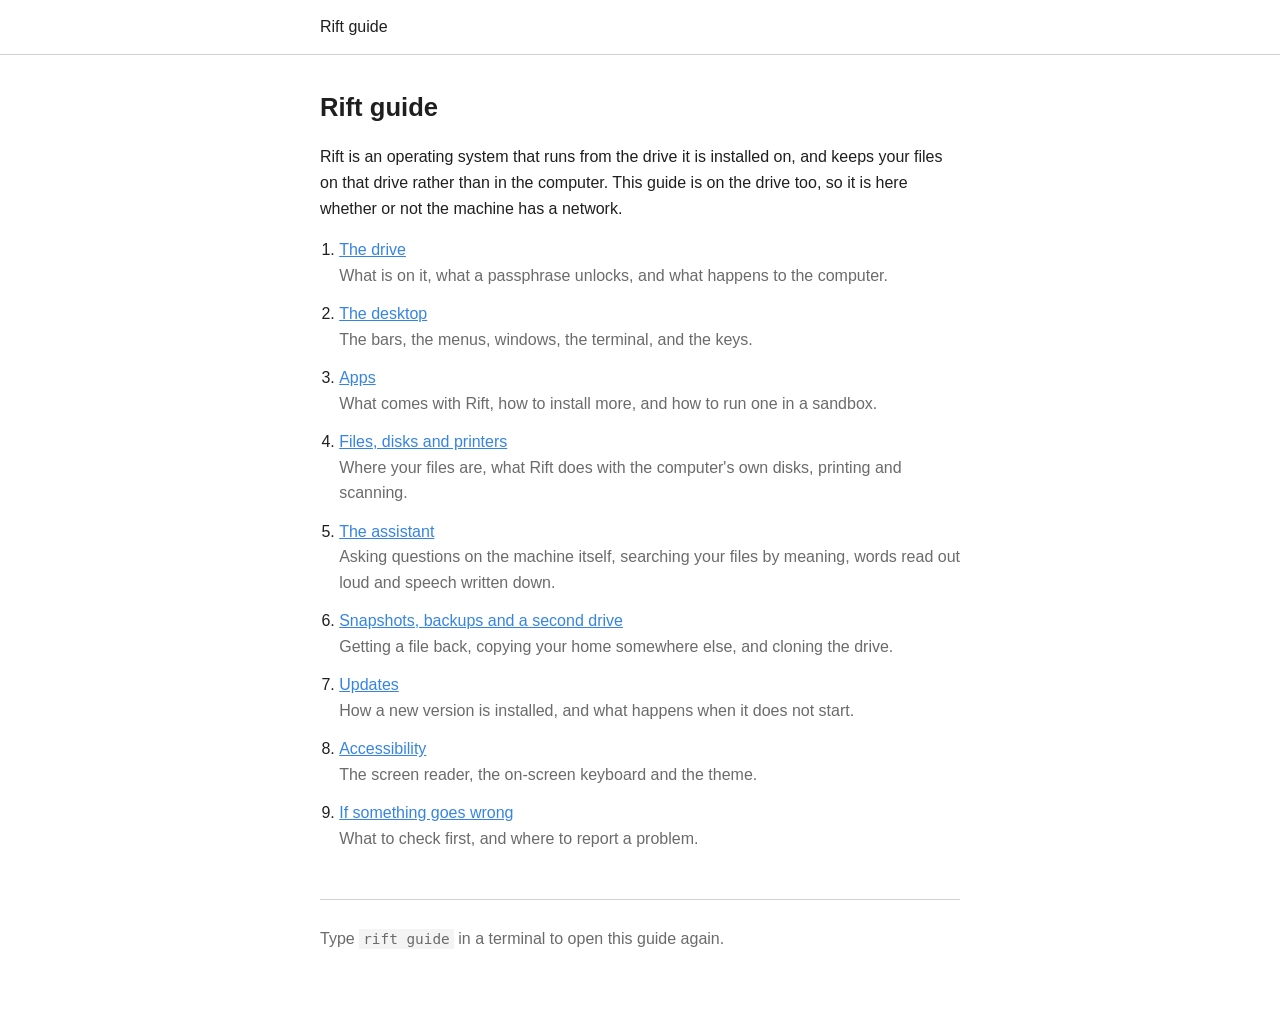
<file: nix/guide/index.html>
<!DOCTYPE html>
<html lang="en">
<head>
<meta charset="utf-8">
<meta name="viewport" content="width=device-width, initial-scale=1">
<title>Rift guide</title>
<link rel="stylesheet" href="style.css">
</head>
<body>
<header><div><a href="index.html">Rift guide</a></div></header>
<main>
<h1>Rift guide</h1>
<p>Rift is an operating system that runs from the drive it is installed on, and keeps your files on
that drive rather than in the computer. This guide is on the drive too, so it is here whether or not
the machine has a network.</p>
<nav>
<ol>
<li><a href="the-drive.html">The drive</a>
<span>What is on it, what a passphrase unlocks, and what happens to the computer.</span></li>
<li><a href="the-desktop.html">The desktop</a>
<span>The bars, the menus, windows, the terminal, and the keys.</span></li>
<li><a href="apps.html">Apps</a>
<span>What comes with Rift, how to install more, and how to run one in a sandbox.</span></li>
<li><a href="files.html">Files, disks and printers</a>
<span>Where your files are, what Rift does with the computer's own disks, printing and scanning.</span></li>
<li><a href="the-assistant.html">The assistant</a>
<span>Asking questions on the machine itself, searching your files by meaning, words read out
loud and speech written down.</span></li>
<li><a href="your-data.html">Snapshots, backups and a second drive</a>
<span>Getting a file back, copying your home somewhere else, and cloning the drive.</span></li>
<li><a href="updates.html">Updates</a>
<span>How a new version is installed, and what happens when it does not start.</span></li>
<li><a href="accessibility.html">Accessibility</a>
<span>The screen reader, the on-screen keyboard and the theme.</span></li>
<li><a href="problems.html">If something goes wrong</a>
<span>What to check first, and where to report a problem.</span></li>
</ol>
</nav>
<footer><p>Type <code>rift guide</code> in a terminal to open this guide again.</p></footer>
</main>
</body>
</html>
</file>
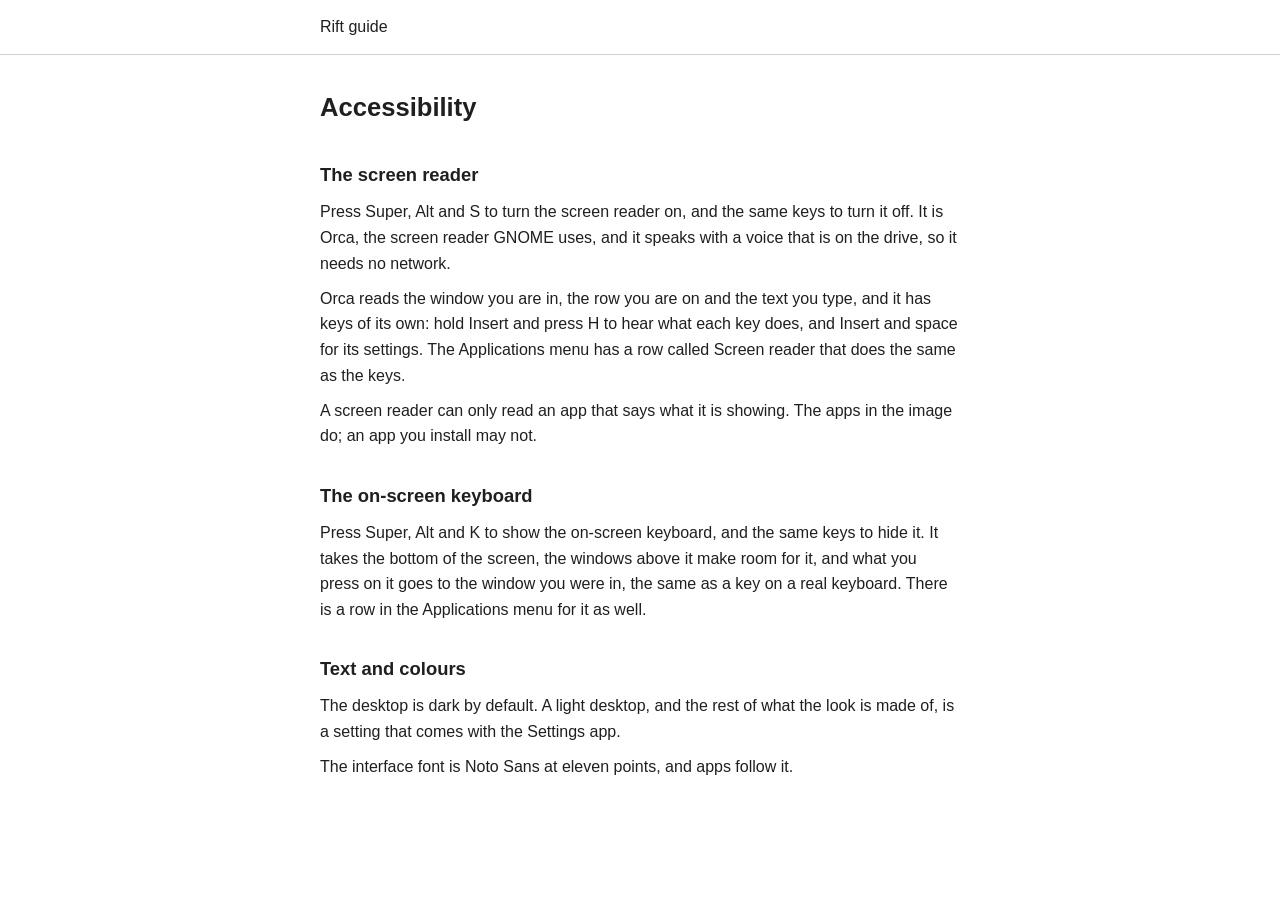
<file: nix/guide/accessibility.html>
<!DOCTYPE html>
<html lang="en">
<head>
<meta charset="utf-8">
<meta name="viewport" content="width=device-width, initial-scale=1">
<title>Accessibility - Rift guide</title>
<link rel="stylesheet" href="style.css">
</head>
<body>
<header><div><a href="index.html">Rift guide</a></div></header>
<main>
<h1>Accessibility</h1>

<h2>The screen reader</h2>
<p>Press Super, Alt and S to turn the screen reader on, and the same keys to turn it off. It is
Orca, the screen reader GNOME uses, and it speaks with a voice that is on the drive, so it needs no
network.</p>
<p>Orca reads the window you are in, the row you are on and the text you type, and it has keys of
its own: hold Insert and press H to hear what each key does, and Insert and space for its settings.
The Applications menu has a row called Screen reader that does the same as the keys.</p>
<p>A screen reader can only read an app that says what it is showing. The apps in the image do; an
app you install may not.</p>

<h2>The on-screen keyboard</h2>
<p>Press Super, Alt and K to show the on-screen keyboard, and the same keys to hide it. It takes the
bottom of the screen, the windows above it make room for it, and what you press on it goes to the
window you were in, the same as a key on a real keyboard. There is a row in the Applications menu for
it as well.</p>

<h2>Text and colours</h2>
<p>The desktop is dark by default. A light desktop, and the rest of what the look is made of, is a
setting that comes with the Settings app.</p>
<p>The interface font is Noto Sans at eleven points, and apps follow it.</p>
</main>
</body>
</html>
</file>
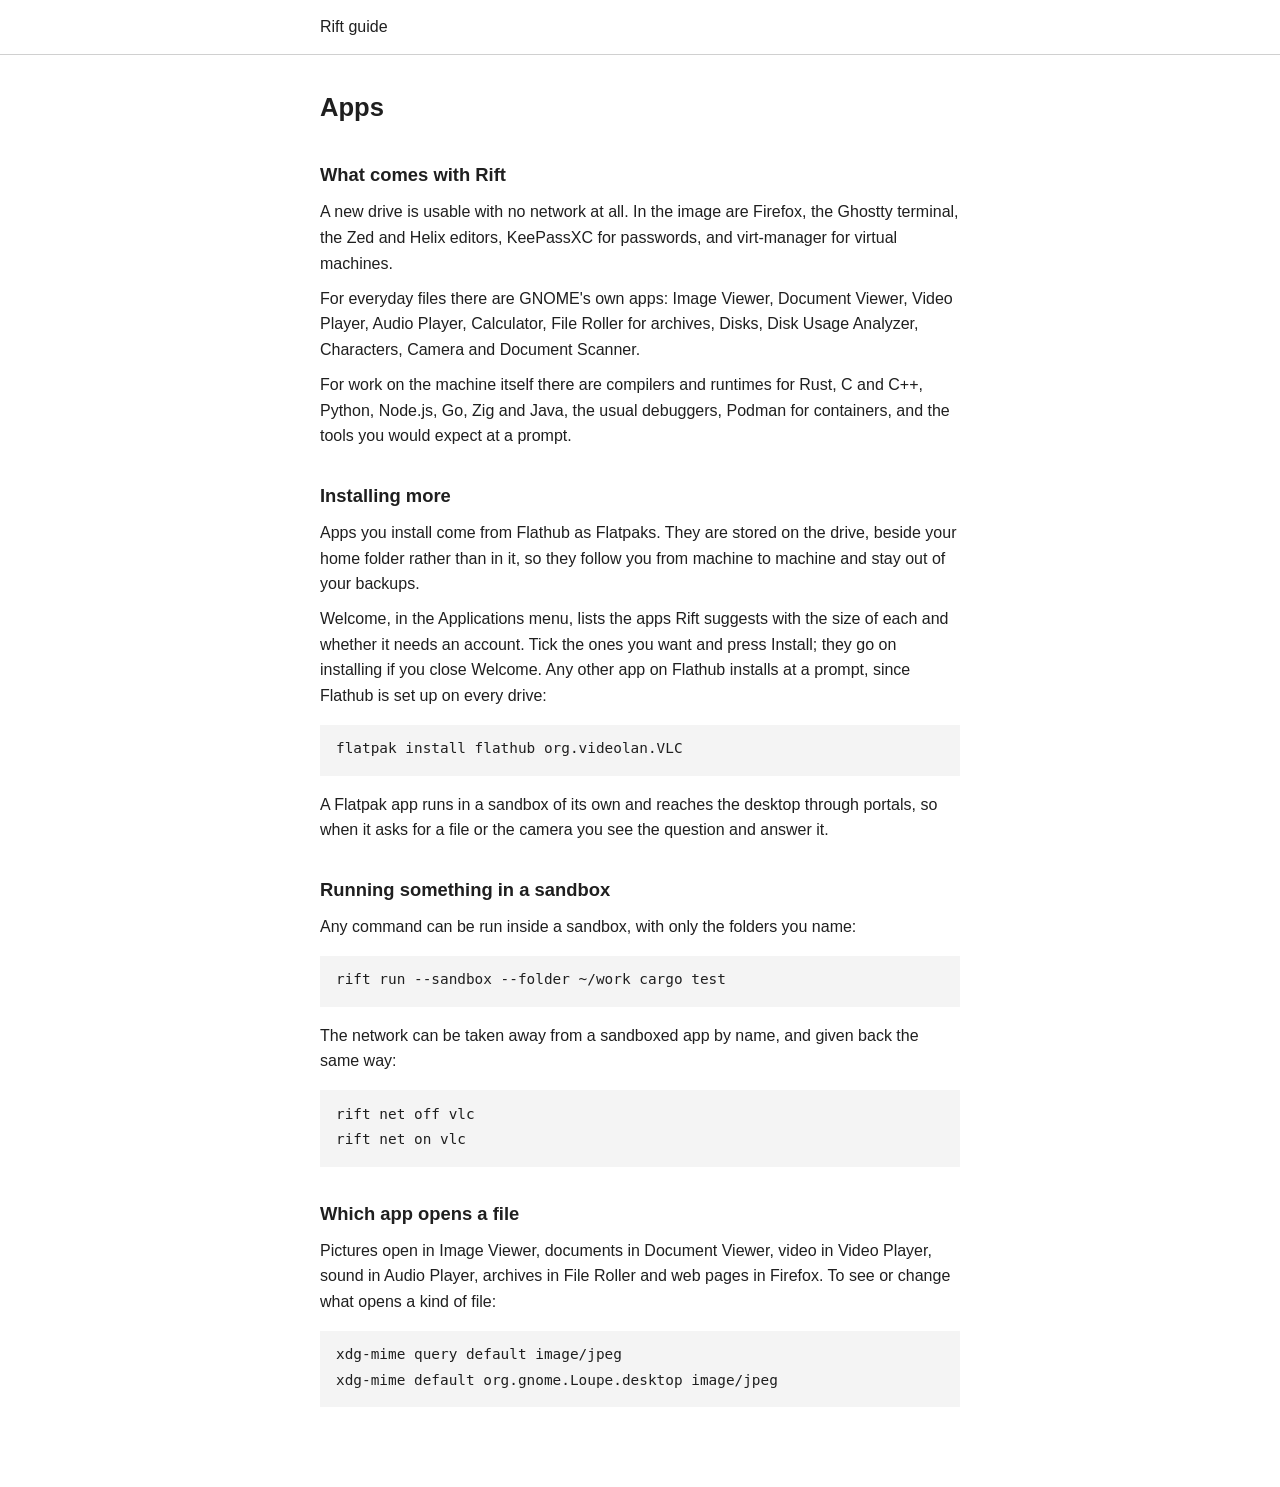
<file: nix/guide/apps.html>
<!DOCTYPE html>
<html lang="en">
<head>
<meta charset="utf-8">
<meta name="viewport" content="width=device-width, initial-scale=1">
<title>Apps - Rift guide</title>
<link rel="stylesheet" href="style.css">
</head>
<body>
<header><div><a href="index.html">Rift guide</a></div></header>
<main>
<h1>Apps</h1>

<h2>What comes with Rift</h2>
<p>A new drive is usable with no network at all. In the image are Firefox, the Ghostty terminal, the
Zed and Helix editors, KeePassXC for passwords, and virt-manager for virtual machines.</p>
<p>For everyday files there are GNOME's own apps: Image Viewer, Document Viewer, Video Player, Audio
Player, Calculator, File Roller for archives, Disks, Disk Usage Analyzer, Characters, Camera and
Document Scanner.</p>
<p>For work on the machine itself there are compilers and runtimes for Rust, C and C++, Python,
Node.js, Go, Zig and Java, the usual debuggers, Podman for containers, and the tools you would
expect at a prompt.</p>

<h2>Installing more</h2>
<p>Apps you install come from Flathub as Flatpaks. They are stored on the drive, beside your home
folder rather than in it, so they follow you from machine to machine and stay out of your backups.</p>
<p>Welcome, in the Applications menu, lists the apps Rift suggests with the size of each and whether it
needs an account. Tick the ones you want and press Install; they go on installing if you close
Welcome. Any other app on Flathub installs at a prompt, since Flathub is set up on every drive:</p>
<pre><code>flatpak install flathub org.videolan.VLC</code></pre>
<p>A Flatpak app runs in a sandbox of its own and reaches the desktop through portals, so when it
asks for a file or the camera you see the question and answer it.</p>

<h2>Running something in a sandbox</h2>
<p>Any command can be run inside a sandbox, with only the folders you name:</p>
<pre><code>rift run --sandbox --folder ~/work cargo test</code></pre>
<p>The network can be taken away from a sandboxed app by name, and given back the same way:</p>
<pre><code>rift net off vlc
rift net on vlc</code></pre>

<h2>Which app opens a file</h2>
<p>Pictures open in Image Viewer, documents in Document Viewer, video in Video Player, sound in Audio
Player, archives in File Roller and web pages in Firefox. To see or change what opens a kind of
file:</p>
<pre><code>xdg-mime query default image/jpeg
xdg-mime default org.gnome.Loupe.desktop image/jpeg</code></pre>
</main>
</body>
</html>
</file>
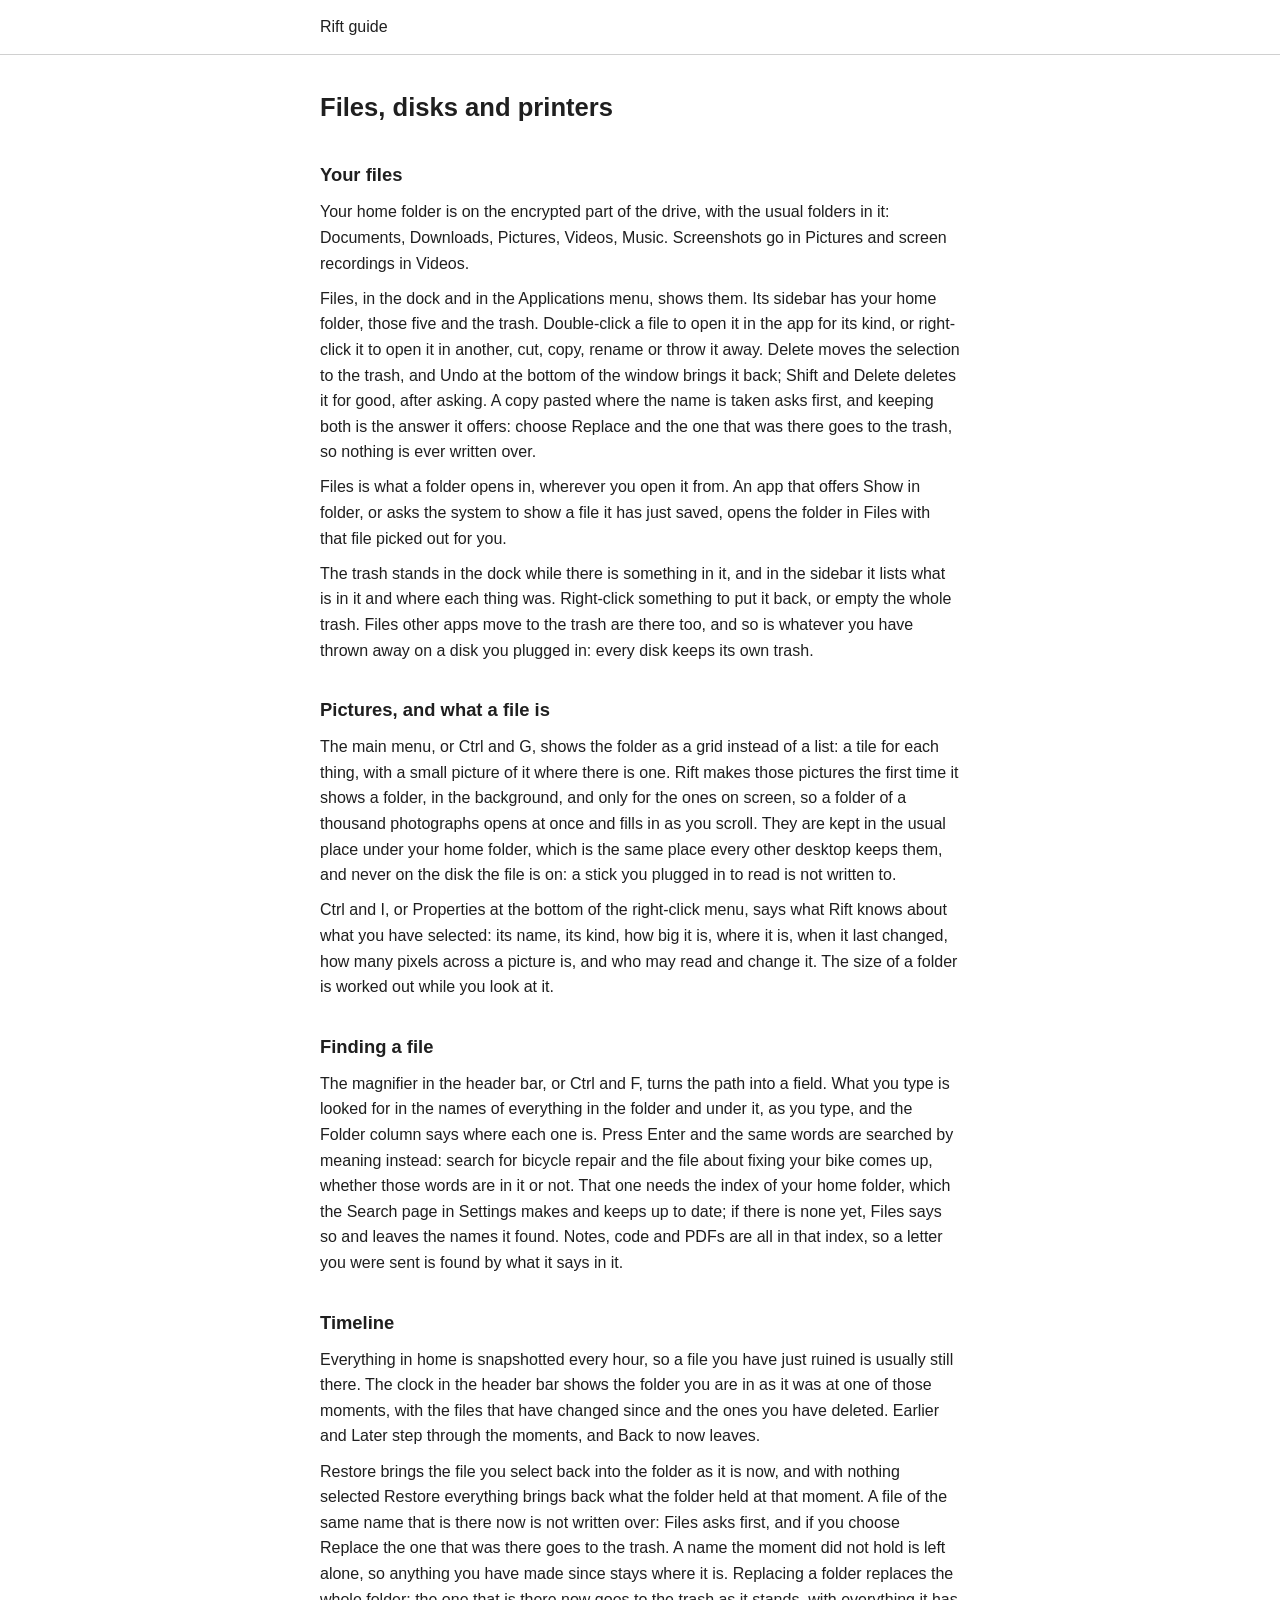
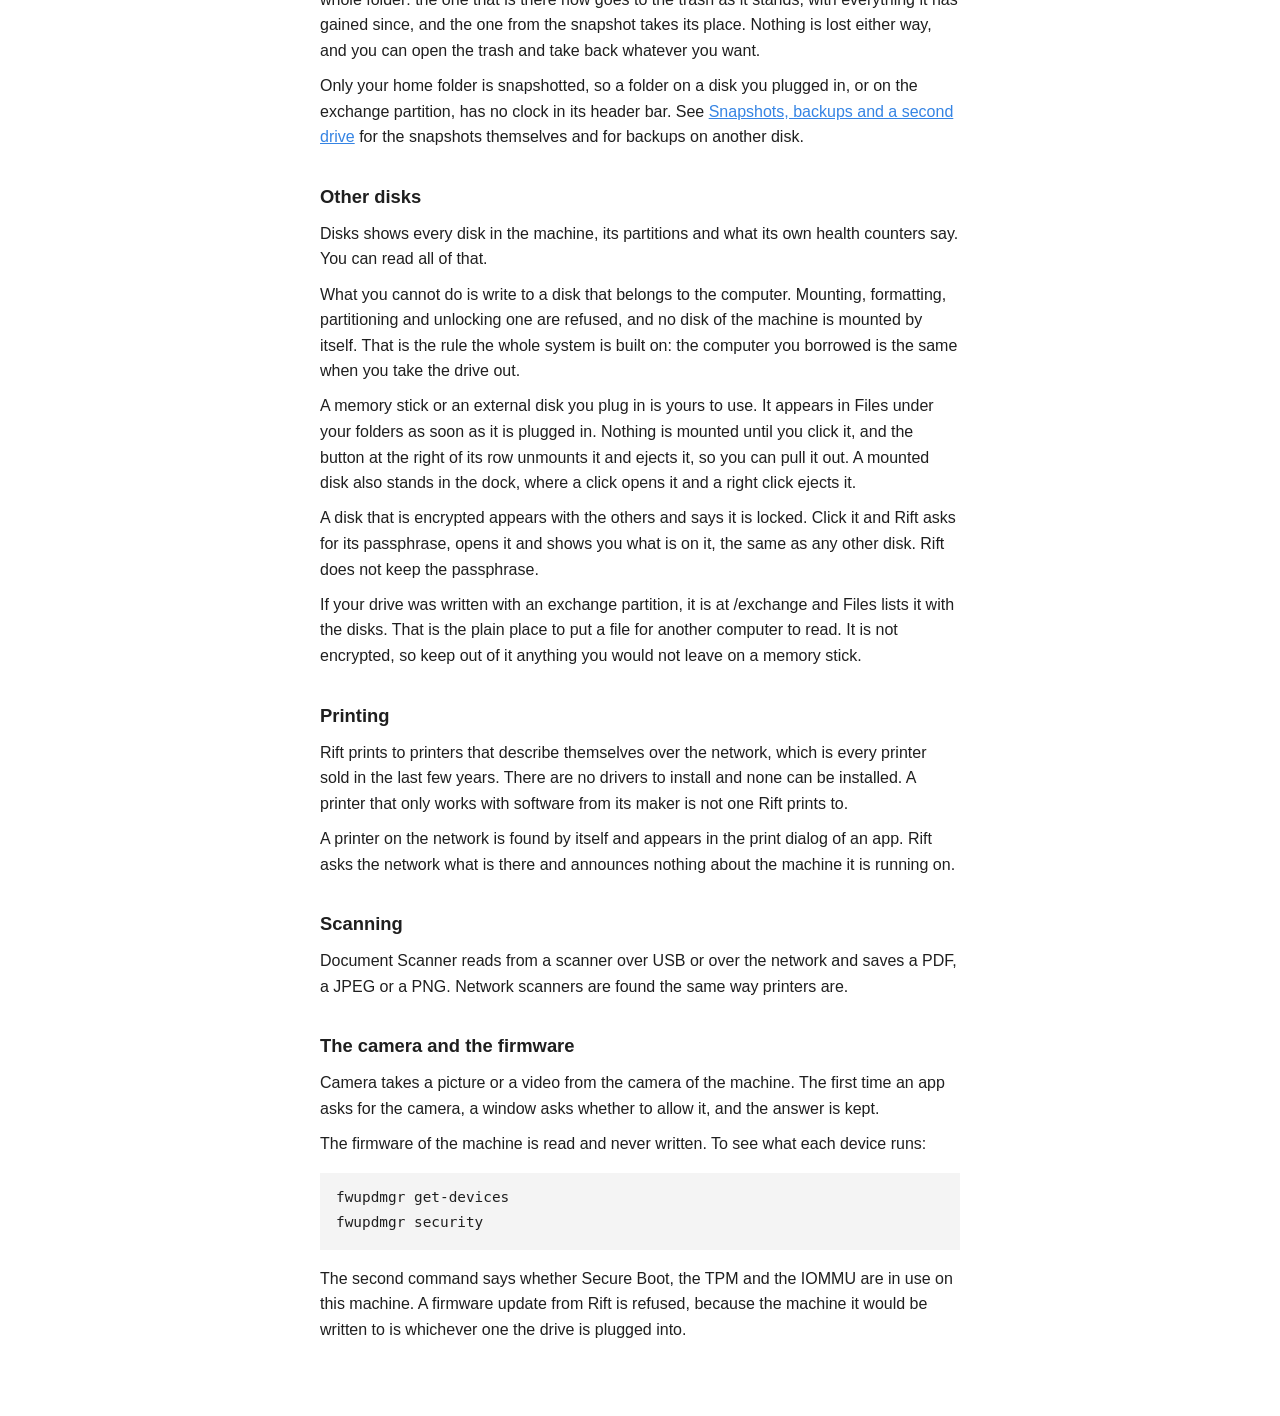
<file: nix/guide/files.html>
<!DOCTYPE html>
<html lang="en">
<head>
<meta charset="utf-8">
<meta name="viewport" content="width=device-width, initial-scale=1">
<title>Files, disks and printers - Rift guide</title>
<link rel="stylesheet" href="style.css">
</head>
<body>
<header><div><a href="index.html">Rift guide</a></div></header>
<main>
<h1>Files, disks and printers</h1>

<h2>Your files</h2>
<p>Your home folder is on the encrypted part of the drive, with the usual folders in it: Documents,
Downloads, Pictures, Videos, Music. Screenshots go in Pictures and screen recordings in Videos.</p>
<p>Files, in the dock and in the Applications menu, shows them. Its sidebar has your home folder, those five and the
trash. Double-click a file to open it in the app for its kind, or right-click it to open it in
another, cut, copy, rename or throw it away. Delete moves the selection to the trash, and Undo at the
bottom of the window brings it back; Shift and Delete deletes it for good, after asking. A copy
pasted where the name is taken asks first, and keeping both is the answer it offers: choose Replace
and the one that was there goes to the trash, so nothing is ever written over.</p>
<p>Files is what a folder opens in, wherever you open it from. An app that offers Show in folder, or
asks the system to show a file it has just saved, opens the folder in Files with that file picked out
for you.</p>
<p>The trash stands in the dock while there is something in it, and in the sidebar it lists what is
in it and where each thing was. Right-click something to
put it back, or empty the whole trash. Files other apps move to the trash are there too, and so is
whatever you have thrown away on a disk you plugged in: every disk keeps its own trash.</p>
<h2>Pictures, and what a file is</h2>
<p>The main menu, or Ctrl and G, shows the folder as a grid instead of a list: a tile for each
thing, with a small picture of it where there is one. Rift makes those pictures the first time it
shows a folder, in the background, and only for the ones on screen, so a folder of a thousand
photographs opens at once and fills in as you scroll. They are kept in the usual place under your
home folder, which is the same place every other desktop keeps them, and never on the disk the file
is on: a stick you plugged in to read is not written to.</p>
<p>Ctrl and I, or Properties at the bottom of the right-click menu, says what Rift knows about what
you have selected: its name, its kind, how big it is, where it is, when it last changed, how many
pixels across a picture is, and who may read and change it. The size of a folder is worked out while
you look at it.</p>

<h2>Finding a file</h2>
<p>The magnifier in the header bar, or Ctrl and F, turns the path into a field. What you type is
looked for in the names of everything in the folder and under it, as you type, and the Folder column
says where each one is. Press Enter and the same words are searched by meaning instead:
search for bicycle repair and the file about fixing your bike comes up, whether those words are in it
or not. That one needs the index of your home folder, which the Search page in Settings makes and
keeps up to date; if there is none yet, Files says so and leaves the names it found. Notes, code and
PDFs are all in that index, so a letter you were sent is found by what it says in it.</p>

<h2>Timeline</h2>
<p>Everything in home is snapshotted every hour, so a file you have just ruined is usually still
there. The clock in the header bar shows the folder you are in as it was at one of those moments,
with the files that have changed since and the ones you have deleted. Earlier and Later step through
the moments, and Back to now leaves.</p>
<p>Restore brings the file you select back into the folder as it is now, and with nothing selected
Restore everything brings back what the folder held at that moment. A file of the same name that is
there now is not written over: Files asks first, and if you choose Replace the one that was there
goes to the trash. A name the moment did not hold is left alone, so anything you have made since
stays where it is. Replacing a folder replaces the whole folder: the one that is there now goes to
the trash as it stands, with everything it has gained since, and the one from the snapshot takes its
place. Nothing is lost either way, and you can open the trash and take back whatever you want.</p>
<p>Only your home folder is snapshotted, so a folder on a disk you plugged in, or on the exchange
partition, has no clock in its header bar. See <a href="your-data.html">Snapshots, backups and a
second drive</a> for the snapshots themselves and for backups on another disk.</p>

<h2>Other disks</h2>
<p>Disks shows every disk in the machine, its partitions and what its own health counters say. You
can read all of that.</p>
<p>What you cannot do is write to a disk that belongs to the computer. Mounting, formatting,
partitioning and unlocking one are refused, and no disk of the machine is mounted by itself. That is
the rule the whole system is built on: the computer you borrowed is the same when you take the drive
out.</p>
<p>A memory stick or an external disk you plug in is yours to use. It appears in Files under your
folders as soon as it is plugged in. Nothing is mounted until you click it, and the button at the
right of its row unmounts it and ejects it, so you can pull it out. A mounted disk also stands in the
dock, where a click opens it and a right click ejects it.</p>
<p>A disk that is encrypted appears with the others and says it is locked. Click it and Rift asks for
its passphrase, opens it and shows you what is on it, the same as any other disk. Rift does not keep
the passphrase.</p>
<p>If your drive was written with an exchange partition, it is at /exchange and Files lists it with
the disks. That is the plain place to put a file for another computer to read. It is not encrypted,
so keep out of it anything you would not leave on a memory stick.</p>

<h2>Printing</h2>
<p>Rift prints to printers that describe themselves over the network, which is every printer sold in
the last few years. There are no drivers to install and none can be installed. A printer that only
works with software from its maker is not one Rift prints to.</p>
<p>A printer on the network is found by itself and appears in the print dialog of an app. Rift asks
the network what is there and announces nothing about the machine it is running on.</p>

<h2>Scanning</h2>
<p>Document Scanner reads from a scanner over USB or over the network and saves a PDF, a JPEG or a
PNG. Network scanners are found the same way printers are.</p>

<h2>The camera and the firmware</h2>
<p>Camera takes a picture or a video from the camera of the machine. The first time an app asks for
the camera, a window asks whether to allow it, and the answer is kept.</p>
<p>The firmware of the machine is read and never written. To see what each device runs:</p>
<pre><code>fwupdmgr get-devices
fwupdmgr security</code></pre>
<p>The second command says whether Secure Boot, the TPM and the IOMMU are in use on this machine. A
firmware update from Rift is refused, because the machine it would be written to is whichever one
the drive is plugged into.</p>
</main>
</body>
</html>
</file>
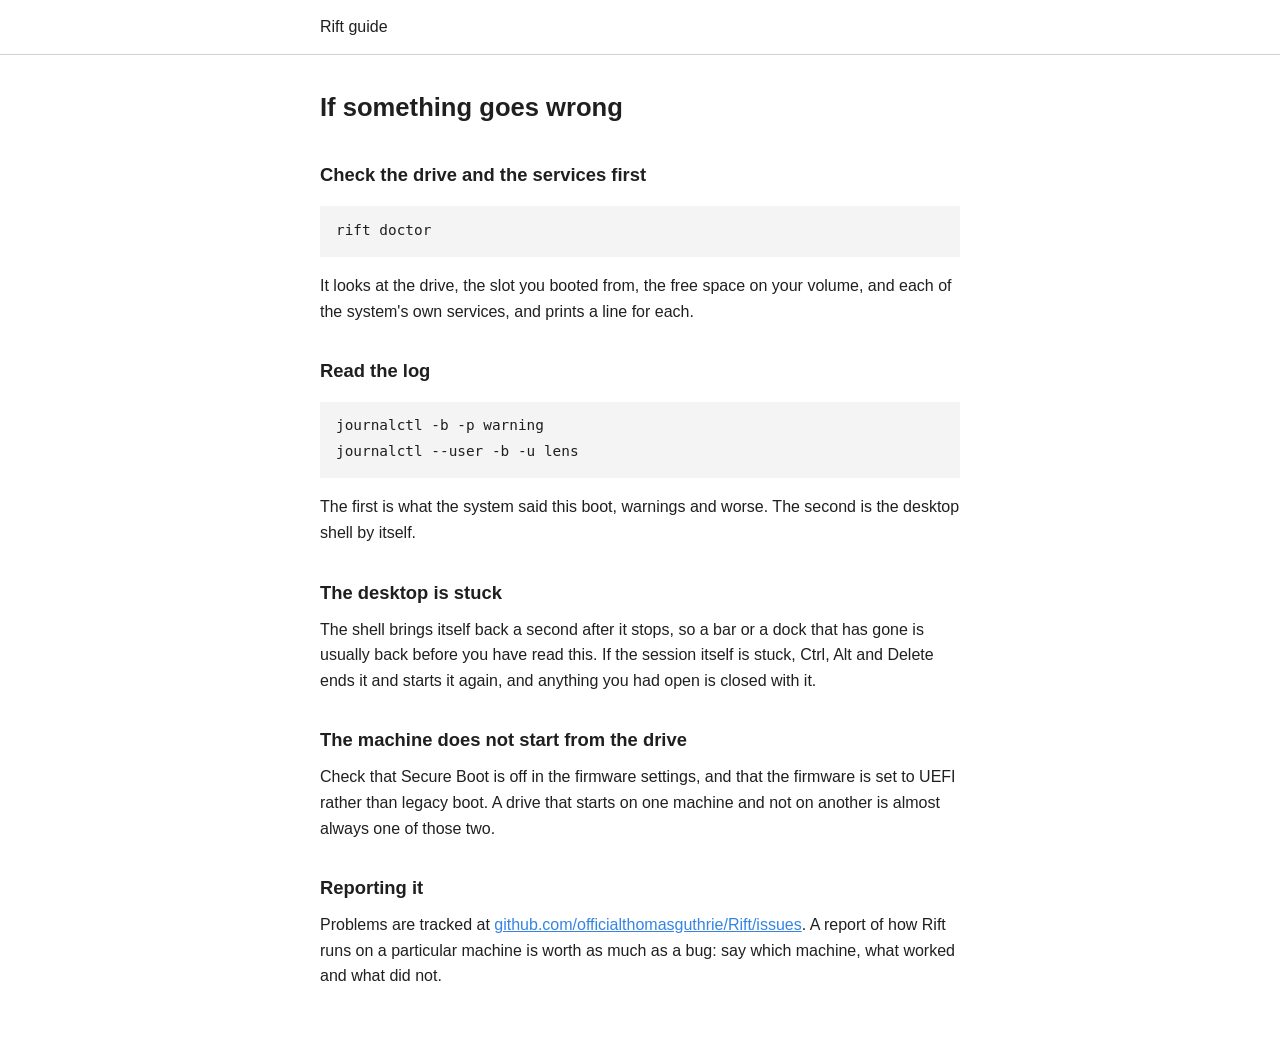
<file: nix/guide/problems.html>
<!DOCTYPE html>
<html lang="en">
<head>
<meta charset="utf-8">
<meta name="viewport" content="width=device-width, initial-scale=1">
<title>If something goes wrong - Rift guide</title>
<link rel="stylesheet" href="style.css">
</head>
<body>
<header><div><a href="index.html">Rift guide</a></div></header>
<main>
<h1>If something goes wrong</h1>

<h2>Check the drive and the services first</h2>
<pre><code>rift doctor</code></pre>
<p>It looks at the drive, the slot you booted from, the free space on your volume, and each of the
system's own services, and prints a line for each.</p>

<h2>Read the log</h2>
<pre><code>journalctl -b -p warning
journalctl --user -b -u lens</code></pre>
<p>The first is what the system said this boot, warnings and worse. The second is the desktop shell
by itself.</p>

<h2>The desktop is stuck</h2>
<p>The shell brings itself back a second after it stops, so a bar or a dock that has gone is usually
back before you have read this. If the session itself is stuck, Ctrl, Alt and Delete ends it and
starts it again, and anything you had open is closed with it.</p>

<h2>The machine does not start from the drive</h2>
<p>Check that Secure Boot is off in the firmware settings, and that the firmware is set to UEFI
rather than legacy boot. A drive that starts on one machine and not on another is almost always one
of those two.</p>

<h2>Reporting it</h2>
<p>Problems are tracked at
<a href="https://github.com/officialthomasguthrie/Rift/issues">github.com/officialthomasguthrie/Rift/issues</a>.
A report of how Rift runs on a particular machine is worth as much as a bug: say which machine, what
worked and what did not.</p>
</main>
</body>
</html>
</file>
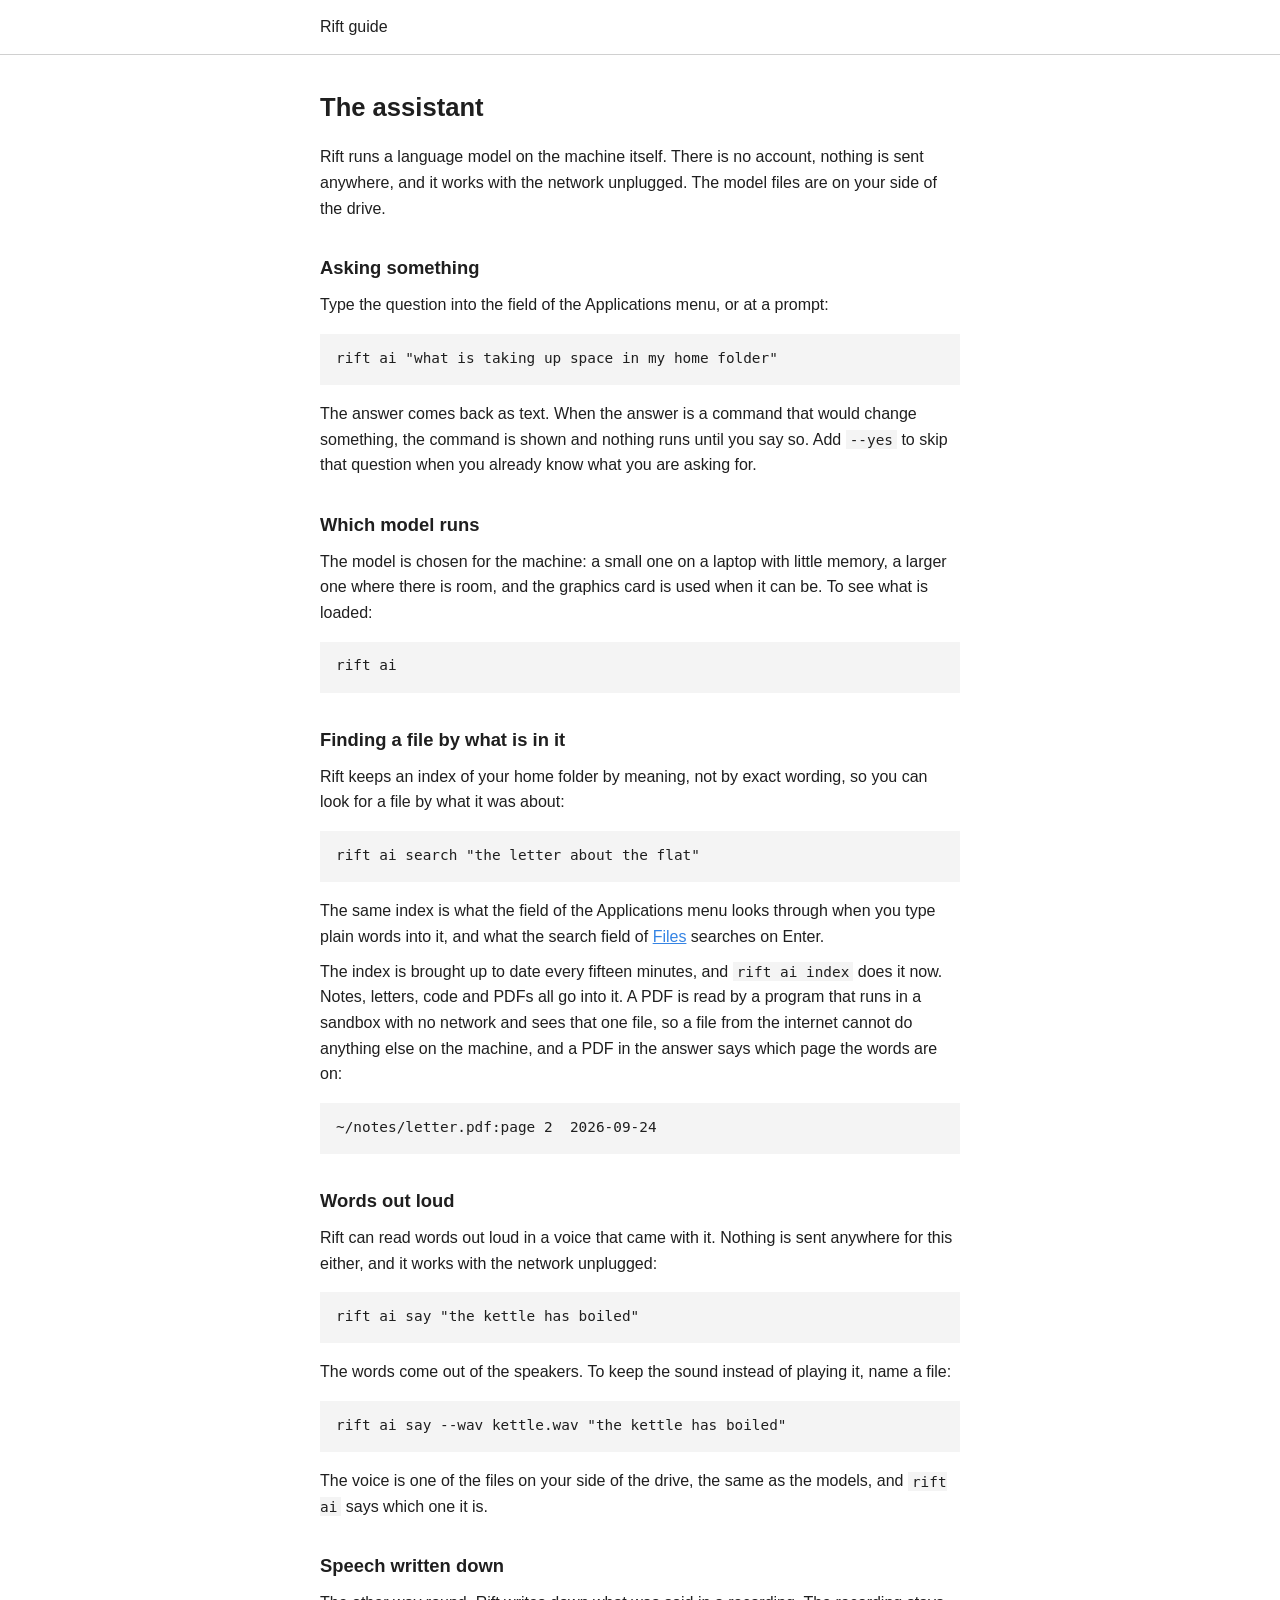
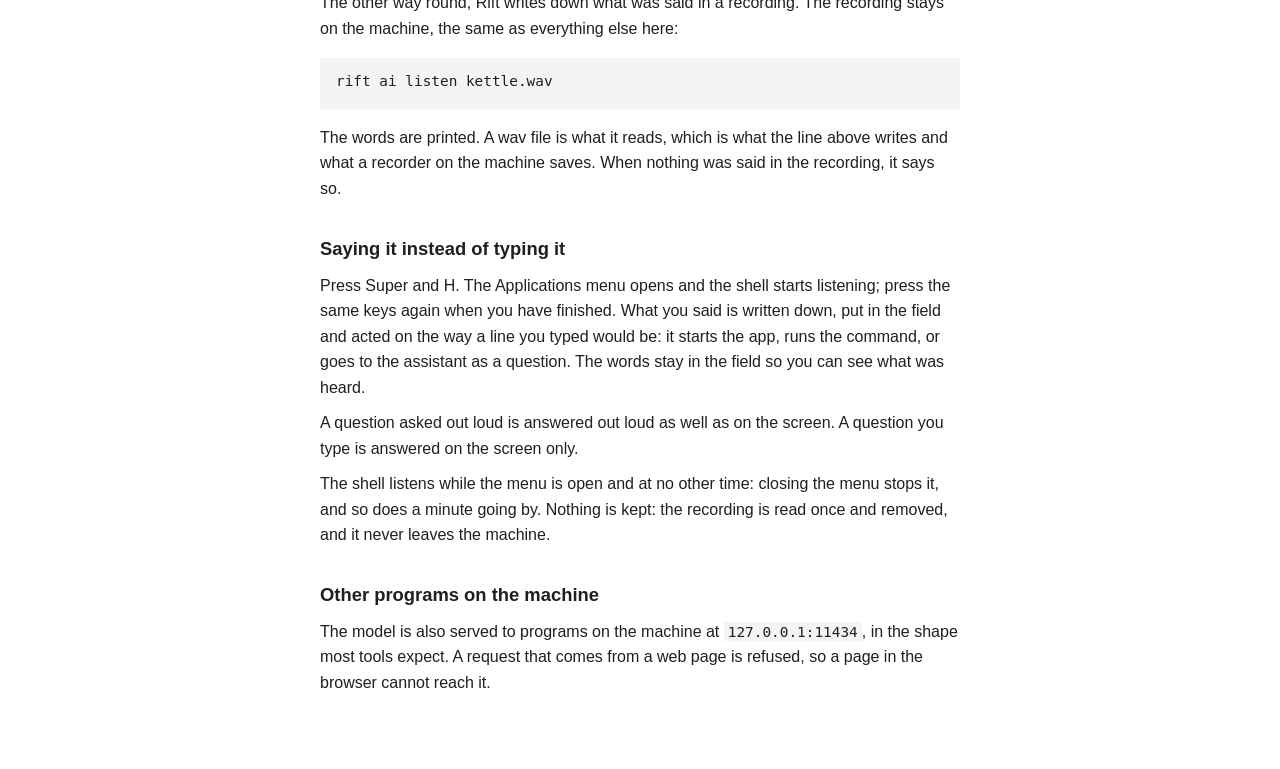
<file: nix/guide/the-assistant.html>
<!DOCTYPE html>
<html lang="en">
<head>
<meta charset="utf-8">
<meta name="viewport" content="width=device-width, initial-scale=1">
<title>The assistant - Rift guide</title>
<link rel="stylesheet" href="style.css">
</head>
<body>
<header><div><a href="index.html">Rift guide</a></div></header>
<main>
<h1>The assistant</h1>
<p>Rift runs a language model on the machine itself. There is no account, nothing is sent anywhere,
and it works with the network unplugged. The model files are on your side of the drive.</p>

<h2>Asking something</h2>
<p>Type the question into the field of the Applications menu, or at a prompt:</p>
<pre><code>rift ai "what is taking up space in my home folder"</code></pre>
<p>The answer comes back as text. When the answer is a command that would change something, the
command is shown and nothing runs until you say so. Add <code>--yes</code> to skip that question when
you already know what you are asking for.</p>

<h2>Which model runs</h2>
<p>The model is chosen for the machine: a small one on a laptop with little memory, a larger one
where there is room, and the graphics card is used when it can be. To see what is loaded:</p>
<pre><code>rift ai</code></pre>

<h2>Finding a file by what is in it</h2>
<p>Rift keeps an index of your home folder by meaning, not by exact wording, so you can look for a
file by what it was about:</p>
<pre><code>rift ai search "the letter about the flat"</code></pre>
<p>The same index is what the field of the Applications menu looks through when you type plain
words into it, and what the search field of <a href="files.html">Files</a> searches on Enter.</p>
<p>The index is brought up to date every fifteen minutes, and <code>rift ai index</code> does it
now. Notes, letters, code and PDFs all go into it. A PDF is read by a program that runs in a sandbox
with no network and sees that one file, so a file from the internet cannot do anything else on the
machine, and a PDF in the answer says which page the words are on:</p>
<pre><code>~/notes/letter.pdf:page 2  2026-09-24</code></pre>

<h2>Words out loud</h2>
<p>Rift can read words out loud in a voice that came with it. Nothing is sent anywhere for this
either, and it works with the network unplugged:</p>
<pre><code>rift ai say "the kettle has boiled"</code></pre>
<p>The words come out of the speakers. To keep the sound instead of playing it, name a file:</p>
<pre><code>rift ai say --wav kettle.wav "the kettle has boiled"</code></pre>
<p>The voice is one of the files on your side of the drive, the same as the models, and
<code>rift ai</code> says which one it is.</p>

<h2>Speech written down</h2>
<p>The other way round, Rift writes down what was said in a recording. The recording stays on the
machine, the same as everything else here:</p>
<pre><code>rift ai listen kettle.wav</code></pre>
<p>The words are printed. A wav file is what it reads, which is what the line above writes and what
a recorder on the machine saves. When nothing was said in the recording, it says so.</p>

<h2>Saying it instead of typing it</h2>
<p>Press Super and H. The Applications menu opens and the shell starts listening; press the same
keys again when you have finished. What you said is written down, put in the field and acted on the
way a line you typed would be: it starts the app, runs the command, or goes to the assistant as a
question. The words stay in the field so you can see what was heard.</p>
<p>A question asked out loud is answered out loud as well as on the screen. A question you type is
answered on the screen only.</p>
<p>The shell listens while the menu is open and at no other time: closing the menu stops it, and so
does a minute going by. Nothing is kept: the recording is read once and removed, and it never
leaves the machine.</p>

<h2>Other programs on the machine</h2>
<p>The model is also served to programs on the machine at <code>127.0.0.1:11434</code>, in the shape
most tools expect. A request that comes from a web page is refused, so a page in the browser cannot
reach it.</p>
</main>
</body>
</html>
</file>
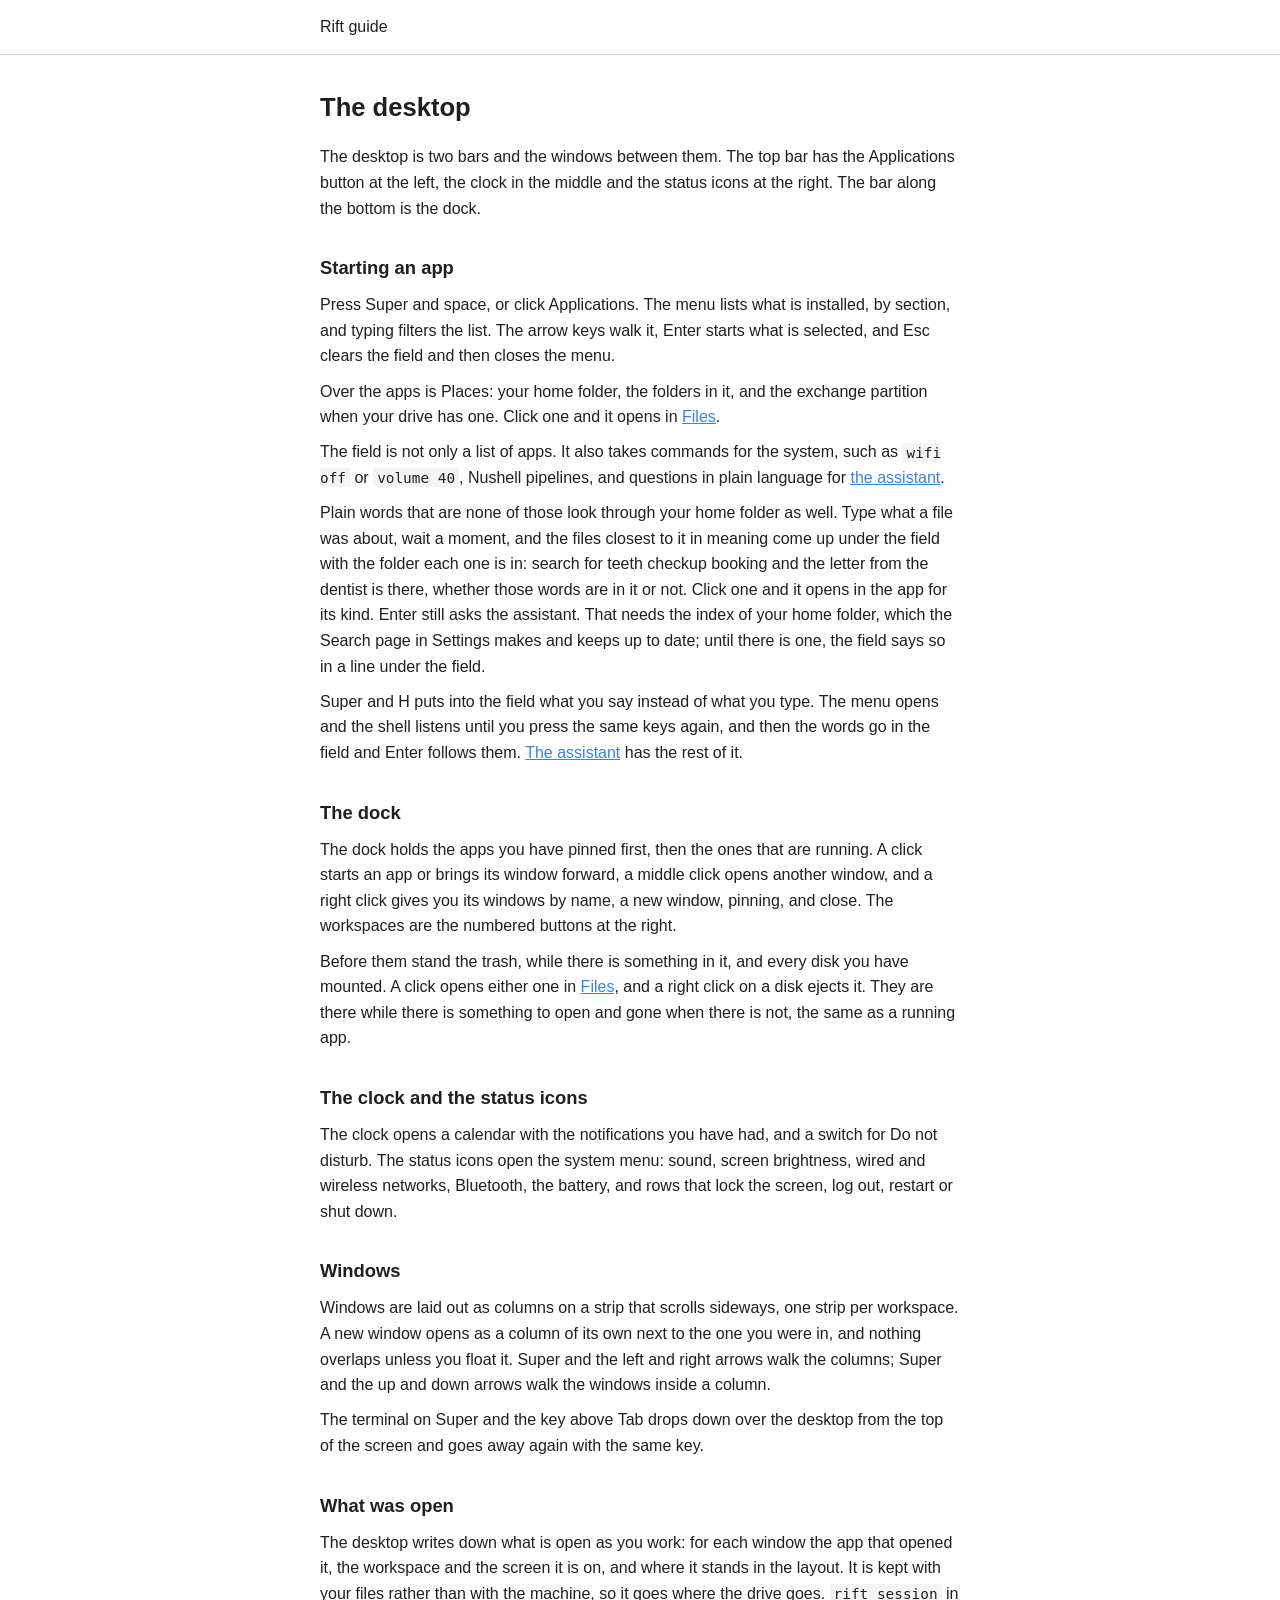
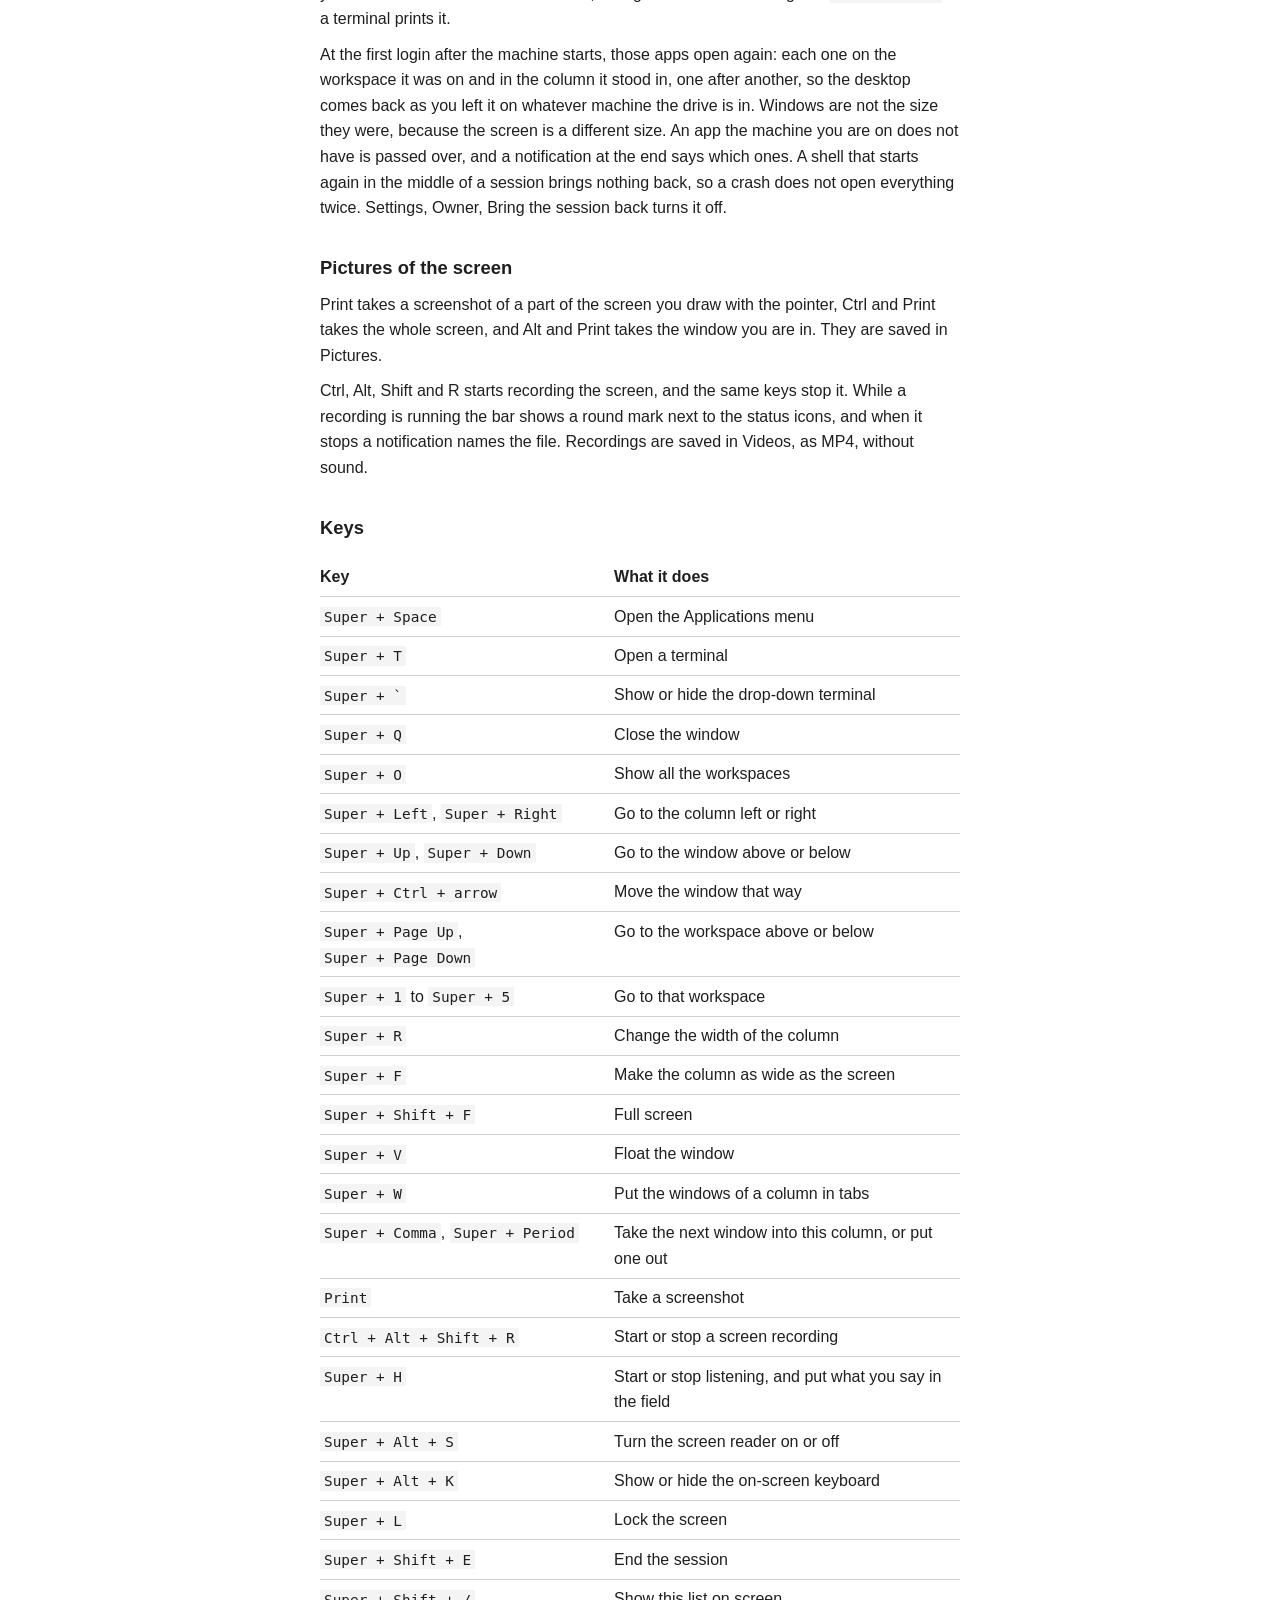
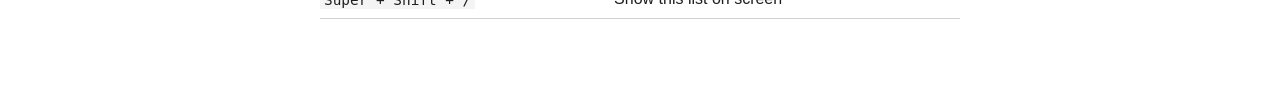
<file: nix/guide/the-desktop.html>
<!DOCTYPE html>
<html lang="en">
<head>
<meta charset="utf-8">
<meta name="viewport" content="width=device-width, initial-scale=1">
<title>The desktop - Rift guide</title>
<link rel="stylesheet" href="style.css">
</head>
<body>
<header><div><a href="index.html">Rift guide</a></div></header>
<main>
<h1>The desktop</h1>
<p>The desktop is two bars and the windows between them. The top bar has the Applications button at
the left, the clock in the middle and the status icons at the right. The bar along the bottom is the
dock.</p>

<h2>Starting an app</h2>
<p>Press Super and space, or click Applications. The menu lists what is installed, by section, and
typing filters the list. The arrow keys walk it, Enter starts what is selected, and Esc clears the
field and then closes the menu.</p>
<p>Over the apps is Places: your home folder, the folders in it, and the exchange partition when your
drive has one. Click one and it opens in <a href="files.html">Files</a>.</p>
<p>The field is not only a list of apps. It also takes commands for the system, such as
<code>wifi off</code> or <code>volume 40</code>, Nushell pipelines, and questions in plain language
for <a href="the-assistant.html">the assistant</a>.</p>
<p>Plain words that are none of those look through your home folder as well. Type what a file was
about, wait a moment, and the files closest to it in meaning come up under the field with the folder
each one is in: search for teeth checkup booking and the letter from the dentist is there, whether
those words are in it or not. Click one and it opens in the app for its kind. Enter still asks the
assistant. That needs the index of your home folder, which the Search page in Settings makes and
keeps up to date; until there is one, the field says so in a line under the field.</p>
<p>Super and H puts into the field what you say instead of what you type. The menu opens and the
shell listens until you press the same keys again, and then the words go in the field and Enter
follows them. <a href="the-assistant.html">The assistant</a> has the rest of it.</p>

<h2>The dock</h2>
<p>The dock holds the apps you have pinned first, then the ones that are running. A click starts an
app or brings its window forward, a middle click opens another window, and a right click gives you
its windows by name, a new window, pinning, and close. The workspaces are the numbered buttons at the
right.</p>
<p>Before them stand the trash, while there is something in it, and every disk you have mounted. A
click opens either one in <a href="files.html">Files</a>, and a right click on a disk ejects it. They
are there while there is something to open and gone when there is not, the same as a running app.</p>

<h2>The clock and the status icons</h2>
<p>The clock opens a calendar with the notifications you have had, and a switch for Do not disturb.
The status icons open the system menu: sound, screen brightness, wired and wireless networks,
Bluetooth, the battery, and rows that lock the screen, log out, restart or shut down.</p>

<h2>Windows</h2>
<p>Windows are laid out as columns on a strip that scrolls sideways, one strip per workspace. A new
window opens as a column of its own next to the one you were in, and nothing overlaps unless you
float it. Super and the left and right arrows walk the columns; Super and the up and down arrows walk
the windows inside a column.</p>
<p>The terminal on Super and the key above Tab drops down over the desktop from the top of the screen
and goes away again with the same key.</p>

<h2>What was open</h2>
<p>The desktop writes down what is open as you work: for each window the app that opened it, the
workspace and the screen it is on, and where it stands in the layout. It is kept with your files
rather than with the machine, so it goes where the drive goes. <code>rift session</code> in a
terminal prints it.</p>
<p>At the first login after the machine starts, those apps open again: each one on the workspace it
was on and in the column it stood in, one after another, so the desktop comes back as you left it on
whatever machine the drive is in. Windows are not the size they were, because the screen is a
different size. An app the machine you are on does not have is passed over, and a notification at the
end says which ones. A shell that starts again in the middle of a session brings nothing back, so a
crash does not open everything twice. Settings, Owner, Bring the session back turns it off.</p>

<h2>Pictures of the screen</h2>
<p>Print takes a screenshot of a part of the screen you draw with the pointer, Ctrl and Print takes
the whole screen, and Alt and Print takes the window you are in. They are saved in Pictures.</p>
<p>Ctrl, Alt, Shift and R starts recording the screen, and the same keys stop it. While a recording
is running the bar shows a round mark next to the status icons, and when it stops a notification
names the file. Recordings are saved in Videos, as MP4, without sound.</p>

<h2>Keys</h2>
<table>
<tr><th>Key</th><th>What it does</th></tr>
<tr><td><code>Super + Space</code></td><td>Open the Applications menu</td></tr>
<tr><td><code>Super + T</code></td><td>Open a terminal</td></tr>
<tr><td><code>Super + `</code></td><td>Show or hide the drop-down terminal</td></tr>
<tr><td><code>Super + Q</code></td><td>Close the window</td></tr>
<tr><td><code>Super + O</code></td><td>Show all the workspaces</td></tr>
<tr><td><code>Super + Left</code>, <code>Super + Right</code></td><td>Go to the column left or right</td></tr>
<tr><td><code>Super + Up</code>, <code>Super + Down</code></td><td>Go to the window above or below</td></tr>
<tr><td><code>Super + Ctrl + arrow</code></td><td>Move the window that way</td></tr>
<tr><td><code>Super + Page Up</code>, <code>Super + Page Down</code></td><td>Go to the workspace above or below</td></tr>
<tr><td><code>Super + 1</code> to <code>Super + 5</code></td><td>Go to that workspace</td></tr>
<tr><td><code>Super + R</code></td><td>Change the width of the column</td></tr>
<tr><td><code>Super + F</code></td><td>Make the column as wide as the screen</td></tr>
<tr><td><code>Super + Shift + F</code></td><td>Full screen</td></tr>
<tr><td><code>Super + V</code></td><td>Float the window</td></tr>
<tr><td><code>Super + W</code></td><td>Put the windows of a column in tabs</td></tr>
<tr><td><code>Super + Comma</code>, <code>Super + Period</code></td><td>Take the next window into this column, or put one out</td></tr>
<tr><td><code>Print</code></td><td>Take a screenshot</td></tr>
<tr><td><code>Ctrl + Alt + Shift + R</code></td><td>Start or stop a screen recording</td></tr>
<tr><td><code>Super + H</code></td><td>Start or stop listening, and put what you say in the field</td></tr>
<tr><td><code>Super + Alt + S</code></td><td>Turn the screen reader on or off</td></tr>
<tr><td><code>Super + Alt + K</code></td><td>Show or hide the on-screen keyboard</td></tr>
<tr><td><code>Super + L</code></td><td>Lock the screen</td></tr>
<tr><td><code>Super + Shift + E</code></td><td>End the session</td></tr>
<tr><td><code>Super + Shift + /</code></td><td>Show this list on screen</td></tr>
</table>
</main>
</body>
</html>
</file>
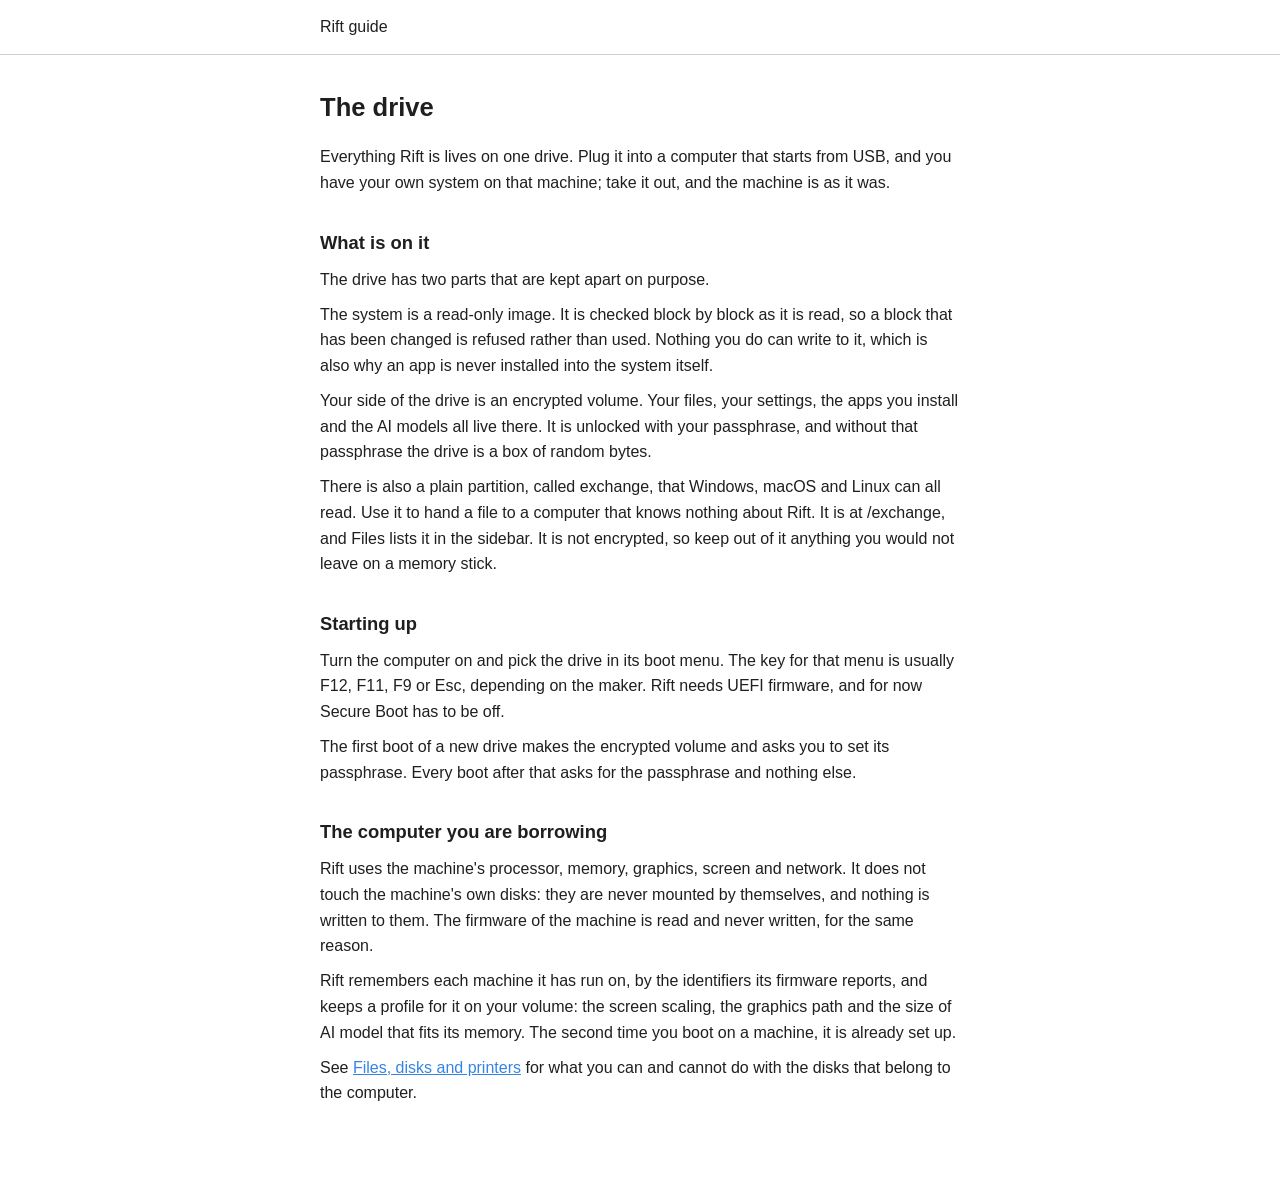
<file: nix/guide/the-drive.html>
<!DOCTYPE html>
<html lang="en">
<head>
<meta charset="utf-8">
<meta name="viewport" content="width=device-width, initial-scale=1">
<title>The drive - Rift guide</title>
<link rel="stylesheet" href="style.css">
</head>
<body>
<header><div><a href="index.html">Rift guide</a></div></header>
<main>
<h1>The drive</h1>
<p>Everything Rift is lives on one drive. Plug it into a computer that starts from USB, and you have
your own system on that machine; take it out, and the machine is as it was.</p>

<h2>What is on it</h2>
<p>The drive has two parts that are kept apart on purpose.</p>
<p>The system is a read-only image. It is checked block by block as it is read, so a block that has
been changed is refused rather than used. Nothing you do can write to it, which is also why an app
is never installed into the system itself.</p>
<p>Your side of the drive is an encrypted volume. Your files, your settings, the apps you install and
the AI models all live there. It is unlocked with your passphrase, and without that passphrase the
drive is a box of random bytes.</p>
<p>There is also a plain partition, called exchange, that Windows, macOS and Linux can all read. Use
it to hand a file to a computer that knows nothing about Rift. It is at /exchange, and Files lists it
in the sidebar. It is not encrypted, so keep out of it anything you would not leave on a memory
stick.</p>

<h2>Starting up</h2>
<p>Turn the computer on and pick the drive in its boot menu. The key for that menu is usually F12,
F11, F9 or Esc, depending on the maker. Rift needs UEFI firmware, and for now Secure Boot has to be
off.</p>
<p>The first boot of a new drive makes the encrypted volume and asks you to set its passphrase. Every
boot after that asks for the passphrase and nothing else.</p>

<h2>The computer you are borrowing</h2>
<p>Rift uses the machine's processor, memory, graphics, screen and network. It does not touch the
machine's own disks: they are never mounted by themselves, and nothing is written to them. The
firmware of the machine is read and never written, for the same reason.</p>
<p>Rift remembers each machine it has run on, by the identifiers its firmware reports, and keeps a
profile for it on your volume: the screen scaling, the graphics path and the size of AI model that
fits its memory. The second time you boot on a machine, it is already set up.</p>
<p>See <a href="files.html">Files, disks and printers</a> for what you can and cannot do with the
disks that belong to the computer.</p>
</main>
</body>
</html>
</file>
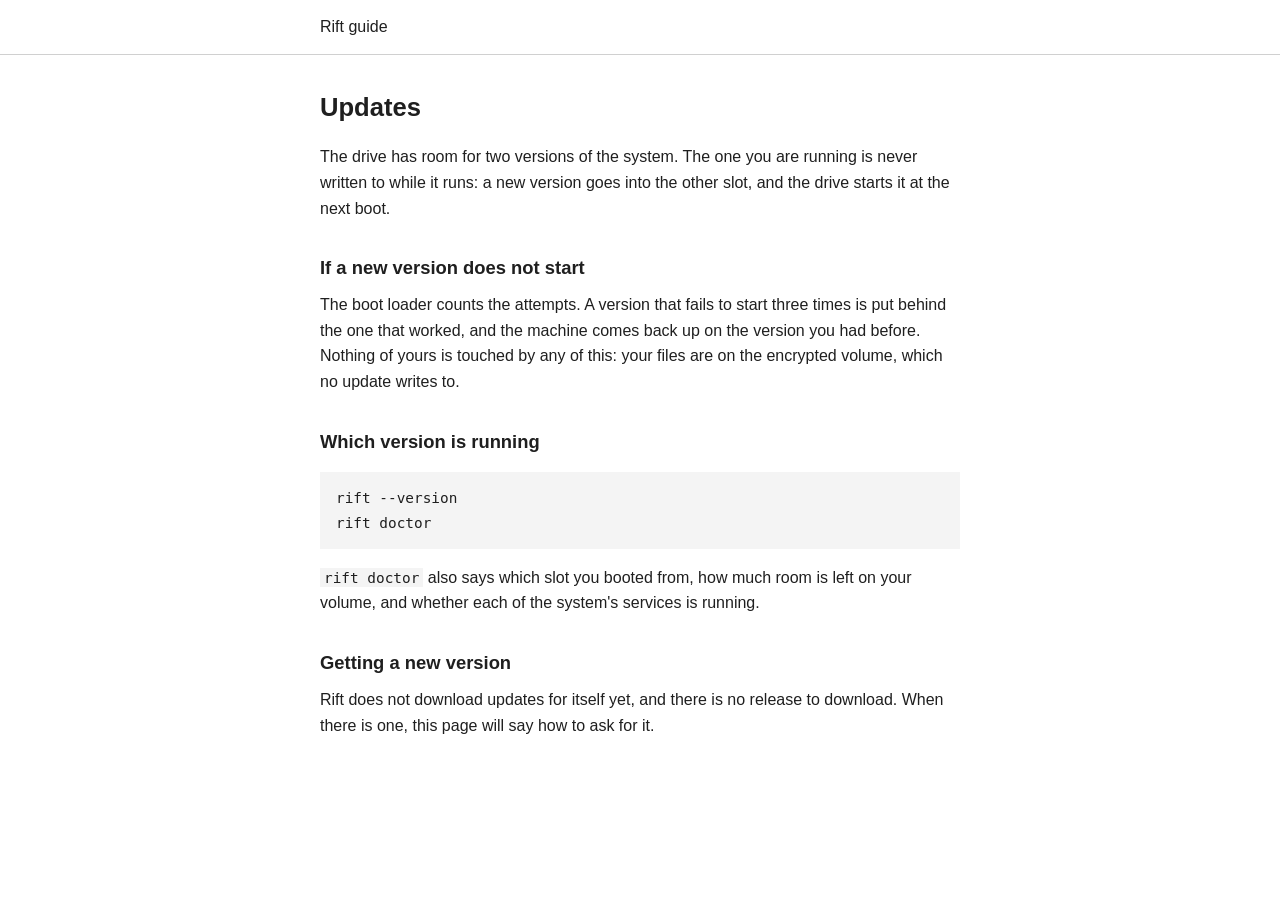
<file: nix/guide/updates.html>
<!DOCTYPE html>
<html lang="en">
<head>
<meta charset="utf-8">
<meta name="viewport" content="width=device-width, initial-scale=1">
<title>Updates - Rift guide</title>
<link rel="stylesheet" href="style.css">
</head>
<body>
<header><div><a href="index.html">Rift guide</a></div></header>
<main>
<h1>Updates</h1>
<p>The drive has room for two versions of the system. The one you are running is never written to
while it runs: a new version goes into the other slot, and the drive starts it at the next boot.</p>

<h2>If a new version does not start</h2>
<p>The boot loader counts the attempts. A version that fails to start three times is put behind the
one that worked, and the machine comes back up on the version you had before. Nothing of yours is
touched by any of this: your files are on the encrypted volume, which no update writes to.</p>

<h2>Which version is running</h2>
<pre><code>rift --version
rift doctor</code></pre>
<p><code>rift doctor</code> also says which slot you booted from, how much room is left on your
volume, and whether each of the system's services is running.</p>

<h2>Getting a new version</h2>
<p>Rift does not download updates for itself yet, and there is no release to download. When there is
one, this page will say how to ask for it.</p>
</main>
</body>
</html>
</file>
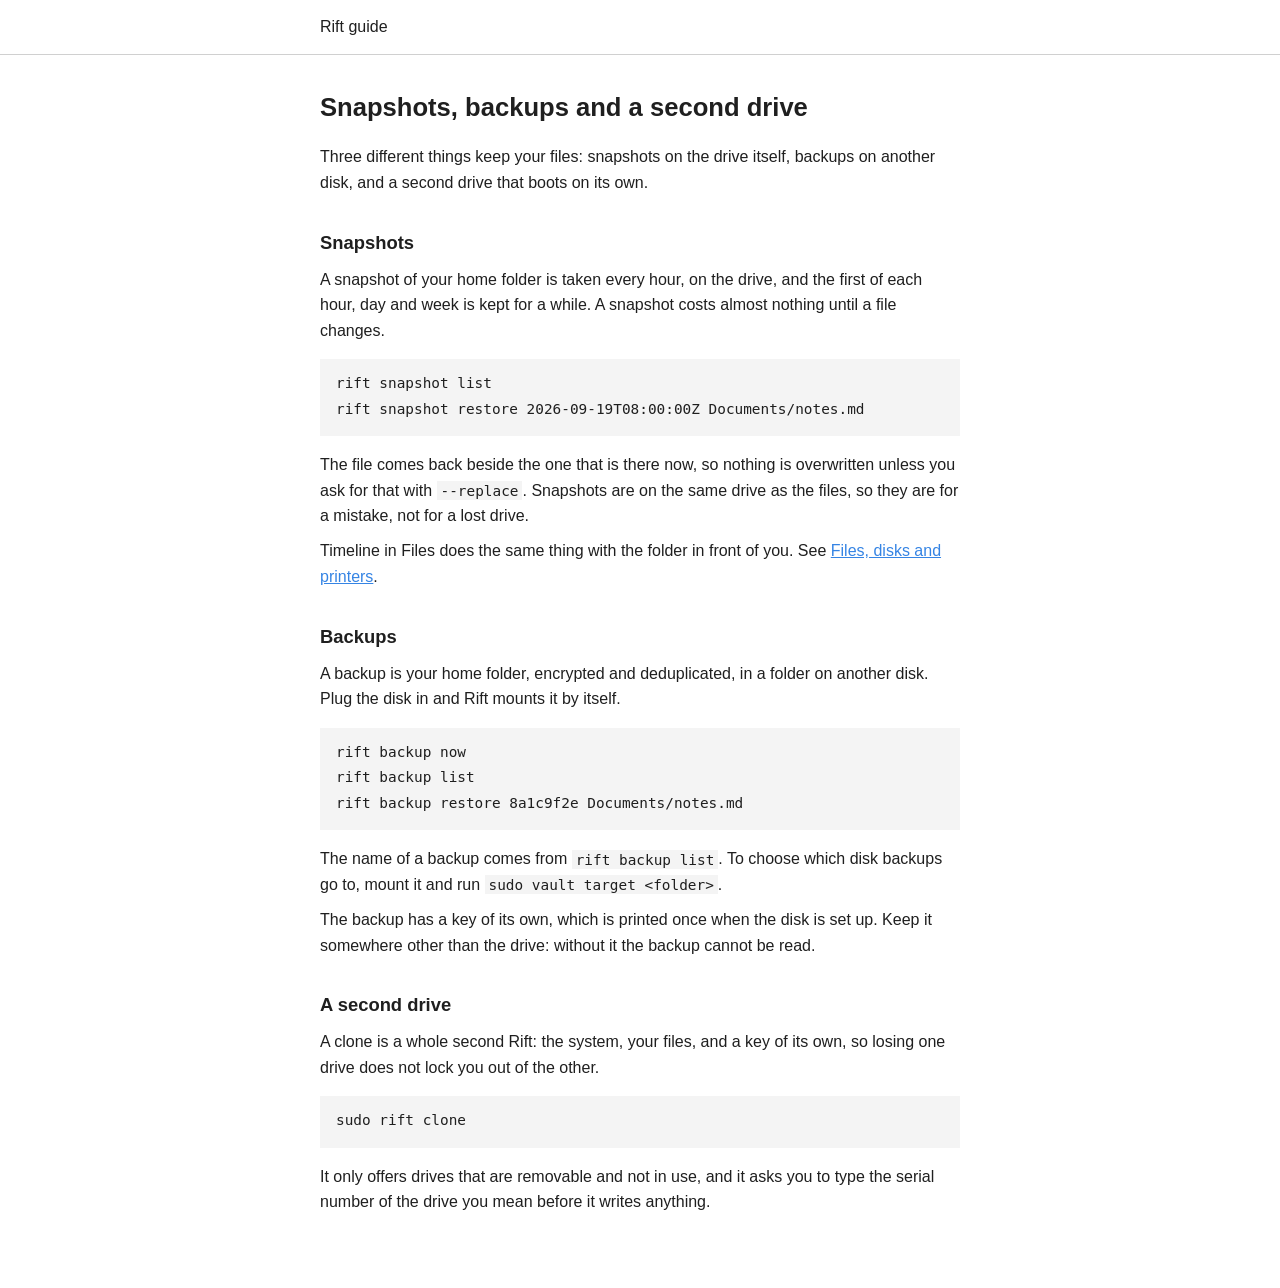
<file: nix/guide/your-data.html>
<!DOCTYPE html>
<html lang="en">
<head>
<meta charset="utf-8">
<meta name="viewport" content="width=device-width, initial-scale=1">
<title>Snapshots, backups and a second drive - Rift guide</title>
<link rel="stylesheet" href="style.css">
</head>
<body>
<header><div><a href="index.html">Rift guide</a></div></header>
<main>
<h1>Snapshots, backups and a second drive</h1>
<p>Three different things keep your files: snapshots on the drive itself, backups on another disk,
and a second drive that boots on its own.</p>

<h2>Snapshots</h2>
<p>A snapshot of your home folder is taken every hour, on the drive, and the first of each hour, day
and week is kept for a while. A snapshot costs almost nothing until a file changes.</p>
<pre><code>rift snapshot list
rift snapshot restore 2026-09-19T08:00:00Z Documents/notes.md</code></pre>
<p>The file comes back beside the one that is there now, so nothing is overwritten unless you ask for
that with <code>--replace</code>. Snapshots are on the same drive as the files, so they are for a
mistake, not for a lost drive.</p>
<p>Timeline in Files does the same thing with the folder in front of you. See
<a href="files.html">Files, disks and printers</a>.</p>

<h2>Backups</h2>
<p>A backup is your home folder, encrypted and deduplicated, in a folder on another disk. Plug the
disk in and Rift mounts it by itself.</p>
<pre><code>rift backup now
rift backup list
rift backup restore 8a1c9f2e Documents/notes.md</code></pre>
<p>The name of a backup comes from <code>rift backup list</code>. To choose which disk backups go
to, mount it and run <code>sudo vault target &lt;folder&gt;</code>.</p>
<p>The backup has a key of its own, which is printed once when the disk is set up. Keep it somewhere
other than the drive: without it the backup cannot be read.</p>

<h2>A second drive</h2>
<p>A clone is a whole second Rift: the system, your files, and a key of its own, so losing one drive
does not lock you out of the other.</p>
<pre><code>sudo rift clone</code></pre>
<p>It only offers drives that are removable and not in use, and it asks you to type the serial number
of the drive you mean before it writes anything.</p>
</main>
</body>
</html>
</file>
<file: nix/guide/style.css>
/* The guide's one stylesheet. Noto Sans, neutral grays, one blue accent, and the page follows the
   desktop: dark while the desktop is dark, light while it is light. */

:root {
  --page: #ffffff;
  --ink: #1f1f1f;
  --dim: #6b6b6b;
  --line: #d0d0d0;
  --accent: #3584e4;
  --block: #f4f4f4;
}

@media (prefers-color-scheme: dark) {
  :root {
    --page: #1e1e1e;
    --ink: #e6e6e6;
    --dim: #8c8c8c;
    --line: #3c3c3c;
    --accent: #78aeed;
    --block: #2e2e2e;
  }
}

body {
  margin: 0;
  background: var(--page);
  color: var(--ink);
  font-family: "Noto Sans", sans-serif;
  font-size: 16px;
  line-height: 1.6;
}

header {
  border-bottom: 1px solid var(--line);
}

header div,
main {
  max-width: 40rem;
  margin: 0 auto;
  padding: 0 1.5rem;
}

header div {
  padding-top: 0.9rem;
  padding-bottom: 0.9rem;
}

header a {
  color: var(--ink);
  text-decoration: none;
}

main {
  padding-bottom: 4rem;
}

h1 {
  font-size: 1.6rem;
  margin: 2rem 0 1rem;
}

h2 {
  font-size: 1.15rem;
  margin: 2rem 0 0.5rem;
}

p,
li {
  margin: 0.6rem 0;
}

a {
  color: var(--accent);
}

code {
  font-family: "DejaVu Sans Mono", monospace;
  font-size: 0.9em;
  background: var(--block);
  padding: 0.1rem 0.25rem;
}

pre {
  background: var(--block);
  padding: 0.8rem 1rem;
  overflow-x: auto;
}

pre code {
  background: none;
  padding: 0;
}

table {
  border-collapse: collapse;
  width: 100%;
  margin: 1rem 0;
}

th,
td {
  border-bottom: 1px solid var(--line);
  padding: 0.4rem 0.6rem 0.4rem 0;
  text-align: left;
  vertical-align: top;
}

th {
  font-weight: bold;
}

td code {
  white-space: nowrap;
}

nav ol {
  padding-left: 1.2rem;
}

nav li {
  margin: 0.8rem 0;
}

nav span {
  display: block;
  color: var(--dim);
}

footer {
  border-top: 1px solid var(--line);
  margin-top: 3rem;
  padding-top: 1rem;
  color: var(--dim);
}
</file>
